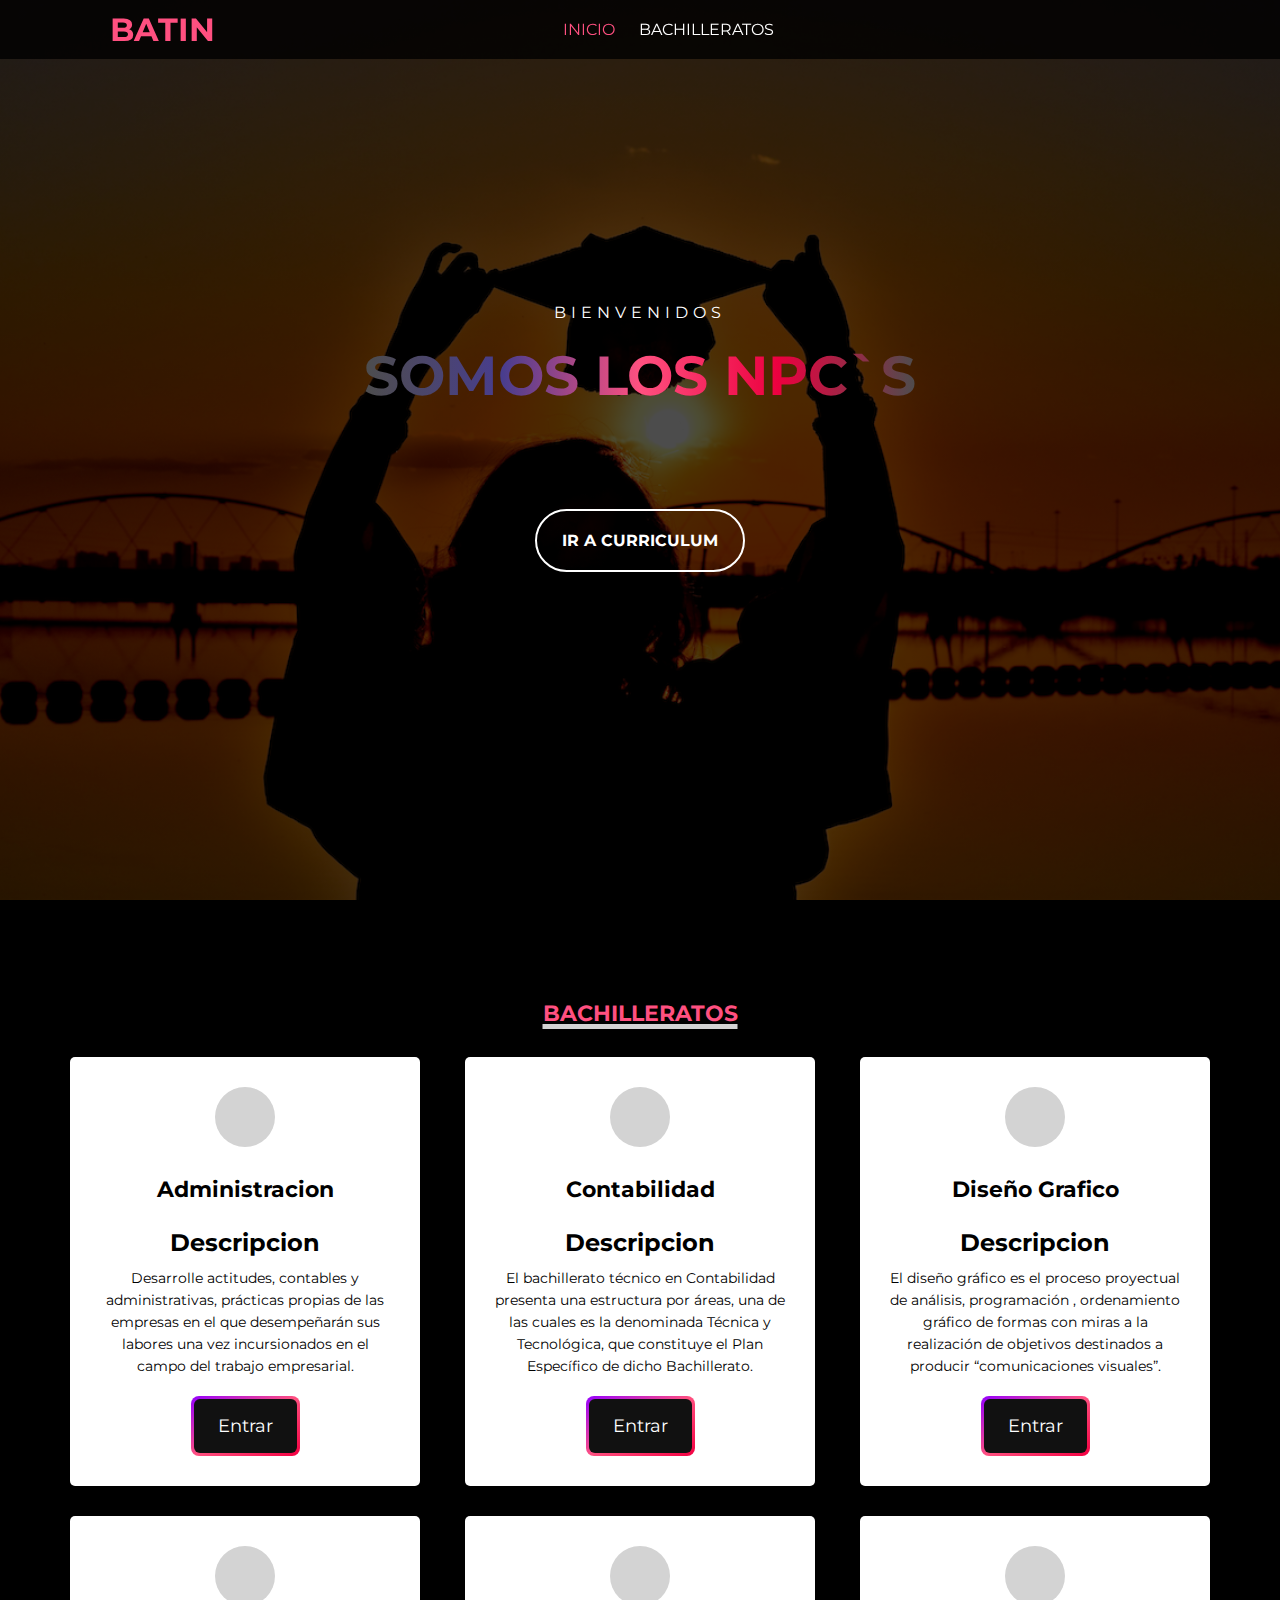
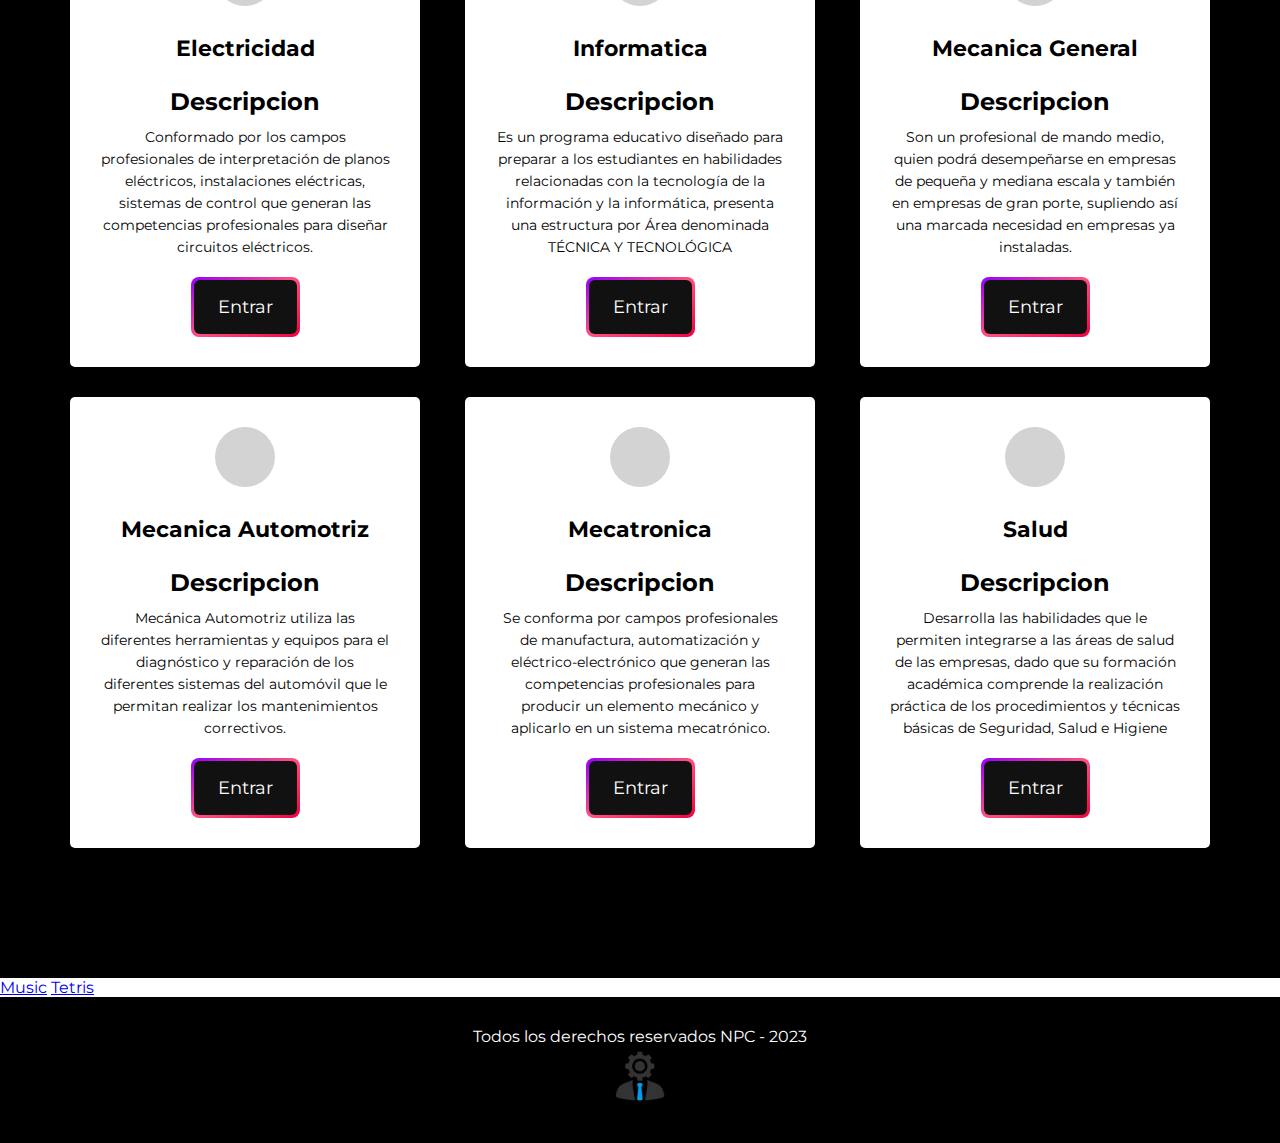
<file: index.html>
<!DOCTYPE html>
<html lang="es">

<head>
    <meta charset="UTF-8">
    <meta http-equiv="X-UA-Compatible" content="IE=edge">
    <meta name="viewport" content="width=device-width, initial-scale=1.0 user-scalable=no">
    <link rel="stylesheet" href="https://cdnjs.cloudflare.com/ajax/libs/font-awesome/6.1.1/css/all.min.css" integrity="sha512-KfkfwYDsLkIlwQp6LFnl8zNdLGxu9YAA1QvwINks4PhcElQSvqcyVLLD9aMhXd13uQjoXtEKNosOWaZqXgel0g==" crossorigin="anonymous" referrerpolicy="no-referrer"
    />
    <link rel="stylesheet" href="estilo.css">
    <title>Batin NPC`S</title>
</head>

<bod oncontextmenu="return false" onkeydown="return false">
    
    <!-- SECCION I N I C I O -->
    <section id="inicio">
        <div class="contenido">
            <header>
                <div class="contenido-header">
                    <h1>BATIN</h1>
                    <nav id="nav" class="">
                        <ul id="links">
                            <li><a href="#inicio" class="seleccionado" onclick="seleccionar(this)">INICIO</a></li>
                            <li><a href="#servicios" onclick="seleccionar(this)">BACHILLERATOS</a></li>
                        </ul>
                    </nav>

                    <!-- Icono del menu responsive -->
                    <div id="icono-nav" onclick="responsiveMenu()">
                        <i class="fa-solid fa-bars"></i>
                    </div>


                    <div class="redes">
                        <a  href=" ‎  ‎ "Target="_blank"> ‎  ‎  ‎ <i class=""> ‎  ‎ ‎  ‎  </i></a>
                        <a href="#"><i class=""></i></a>
                    </div>
                </div>
            </header>
            <div class="presentacion">
                <p class="bienvenida">Bienvenidos</p>
                <h2 id="lol">Somos los NPC`S</h2>
                <p class="descripcion"></p>
                <a href="#servicios">Ir a Curriculum</a>
            </div>
        </div>
    </section>

    <!-- SECCION S E R V I C I O S -->
    <section id="servicios">
        <h3 class="titulo-seccion">BACHILLERATOS</h3>
        <div class="fila">
            <div class="servicio">
                
                <span class="icono"> <i class="fa-solid fa-chart-simple"></i></span>
                <h4>Administracion</h4>
                <h2>Descripcion</h2>
                <ul class="servicios-tag">
                </ul>
                <p>Desarrolle actitudes, contables y administrativas, prácticas propias de las empresas en el que desempeñarán sus labores una vez incursionados en el campo del trabajo empresarial.</p>
                <br>
                <a class="a1" href="Administracion/indexA.html"> <button><span>Entrar</span></button></a>
            </div>
            <div class="servicio">
                <span class="icono"> <i class="fa-solid fa-calculator"></i></span>
                <h4>Contabilidad</h4>
                <h2>Descripcion</h2>
                <ul class="servicios-tag">
                </ul>
                <p>El bachillerato técnico en Contabilidad presenta una estructura por áreas,  una de las cuales es la denominada Técnica y Tecnológica, que constituye el Plan Específico de dicho Bachillerato.</p>
                <br>
                <a class="a2" href="Contabilidad/indexC.html"> <button><span>Entrar</span></button></a>
            </div>
            <div class="servicio"> 
                <span class="icono"> <i class="fa-solid fa-palette"></i></span>
                <h4>Diseño Grafico</h4>
                <h2>Descripcion</h2>
                <ul class="servicios-tag">
                </ul>
                <p>El diseño gráfico es el proceso proyectual de análisis, programación , ordenamiento gráfico de formas con miras a la realización de objetivos destinados a producir “comunicaciones visuales”. </p>
                <br>
                <a class="a3" href="Diseño/indexD.html"> <button><span>Entrar</span></button></a>
            </div>
        </div>
        <div class="fila">
            <div class="servicio">
                <span class="icono"> <i class="fa-solid fa-lightbulb"></i></span>
                <h4>Electricidad</h4>
                <h2>Descripcion</h2>
                <ul class="servicios-tag">
                </ul>
                <p>Conformado por los campos profesionales de interpretación de planos eléctricos, instalaciones eléctricas, sistemas de control que generan las competencias profesionales para diseñar circuitos eléctricos.</p>
                <br>
                <a class="a4" href="Electricidad/indexE.html"> <button><span>Entrar</span></button></a>
            </div>
            <div class="servicio">
                <span class="icono"> <i class="fa-solid fa-computer"></i></span>
                <h4>Informatica</h4>
                <h2>Descripcion</h2>
                <ul class="servicios-tag">
                </ul>
                <p>Es un programa educativo diseñado para preparar a los estudiantes en habilidades relacionadas con la tecnología de la información y la informática, presenta una estructura por Área denominada TÉCNICA Y TECNOLÓGICA</p>
                <br>
                <a class="a5" href="Informatica/indexI.html"> <button><span>Entrar</span></button></a>
                
            </div>
            <div class="servicio">
                <span class="icono"> <i class="fa-solid fa-helmet-safety"></i></span>
                <h4>Mecanica General</h4>
                <h2>Descripcion</h2>
                <ul class="servicios-tag">
                    
                </ul>
                <p>Son un profesional de mando medio, quien  podrá desempeñarse en empresas de pequeña y mediana escala y también en empresas de gran porte, supliendo así una marcada necesidad en empresas ya instaladas.</p>
                <br>
                <a class="a6" href="Mecanica_Gral/indexGral.html"> <button><span>Entrar</span></button></a>
                
            </div>
            
        </div>
        <div class="fila">
            <div class="servicio">
                <span class="icono"> <i class="fa-solid fa-car"></i></span>
                <h4>Mecanica Automotriz</h4>
                <h2>Descripcion</h2>
                <ul class="servicios-tag">
                </ul>
                <p>Mecánica Automotriz utiliza las diferentes herramientas y equipos para el diagnóstico y reparación de los diferentes sistemas del automóvil que le permitan realizar los mantenimientos correctivos.</p>
                <br>
                <a class="a7" href="Mecanica_Auto/indexAuto.html"> <button><span>Entrar</span></button></a>
                
            </div>

            <div class="servicio">
                <span class="icono"> <i class="fa-solid fa-microchip"></i></span>
                <h4>Mecatronica</h4>
                <h2>Descripcion</h2>
                <ul class="servicios-tag">
                </ul>
                <p>Se conforma por campos profesionales de manufactura, automatización y eléctrico-electrónico que generan las competencias profesionales para producir un elemento mecánico y aplicarlo en un sistema mecatrónico.</p>
                <br>
                <a class="a8" href="Mecatronica/indexTronica.html"> <button><span>Entrar</span></button></a>
            </div>
            
            <div class="servicio">
                <span class="icono"> <i class="fa-solid fa-truck-medical"></i></span>
                <h4>Salud</h4>
                <h2>Descripcion</h2>
    
                <ul class="servicios-tag">
                </ul>
                <p>Desarrolla las habilidades que le permiten integrarse a las áreas de salud de las empresas, dado que su formación académica comprende la realización práctica de los procedimientos y técnicas básicas de Seguridad, Salud e Higiene</p>
                <br>
                <a class="a9" href="Salud/indexSalud.html"> <button><span>Entrar</span></button></a>
            </div>
    </section>
    <a href="TRABAJO_REPRODUCTOR/R_M/lol.html" id="Entrar" Target="_blank">Music</a>
<a href="tetris/Tetris.html" id="Entrar" Target="_blank">Tetris</a>

   
    <!-- SECCTION redes rich -->
   <!-- <section id="contacto">
        <h3 class="titulo-seccion">Contactanos ahora</h3
        <div class="contenedor-form">
            <form action="">
                <div class="fila mitad">
                    <input type="text" placeholder="Nombre Completo *" class="input-mitad">
                    <input type="email" placeholder="Dirección de Email" class="input-mitad">
                </div>
                <div class="fila">
                    <input type="text" placeholder="Tema..." class="input-full">
                </div>
                <div class="fila">
                    <textarea name="" id="" cols="30" rows="10" placeholder="Tu Mensaje..." class="input-full"></textarea>
                </div>

                <input type="submit" value="Enviar Mensaje" class="btn-enviar">
            </form>
        </div>
    </section>
-->
    <!-- SECCION DERECHOS RICH -->
    <footer>
        <p>Todos los derechos reservados NPC - 2023</p>
        <div class="redes">
            <a href="" ><img src="img/admin-icon-png-17.jpg" alt="" id="Img"></a>
        </div>

    </footer>

    <script src="script.js"></script>
</body>

</html>
</file>
<file: estilo.css>
@import url('https://fonts.googleapis.com/css2?family=Montserrat:wght@200;300;400;500;600&display=swap');
        * {
            margin: 0;
            padding: 0;
            box-sizing: border-box;
            font-family: 'Montserrat';
        }
        
        html {
            scroll-behavior: smooth;
        }

        /* seccion I N I C I O */
        
        #inicio {
            background: linear-gradient( rgba(0, 0, 0, .7), rgba(0, 0, 0, .7)), url("img/2.png");
            background-size: cover;
            background-position: center center;
            height: 100vh;
        }
        
        #inicio .contenido header {
            background-color: rgba(0, 0, 0, .8);
            position: fixed;
            width: 100%;
            z-index: 100;
            top: 0;
        }
        
        #inicio .contenido header .contenido-header {
            max-width: 1100px;
            margin: auto;
            display: flex;
            justify-content: space-between;
            align-items: center;
            padding: 10px 20px;
        }
        
        #inicio .contenido header .contenido-header h1 {
            text-align: center;
            color: #ff5080;
        }
        
        #inicio .contenido header .contenido-header nav ul {
            list-style: none;
            display: flex;
            align-items: center;
        }
        
        #inicio .contenido header .contenido-header nav ul li a {
            text-decoration: none;
            color: #fff;
            margin: 0 12px;
            font-weight: 400;
            transition: .5s;
        }
        
        #inicio .contenido header .contenido-header nav ul li a:hover {
            color: #ff5080;
        }
        
        #inicio .contenido header .contenido-header .redes a {
            text-decoration: none;
            color: #fff;
            display: inline-block;
            margin-left: 10px;
            transition: .5s;
        }
        
        #inicio .contenido header .contenido-header .redes a:hover {
            color: #ff5080;
        }
        
        #inicio .contenido header .contenido-header .seleccionado {
            color: #ff5080;
        }
        
        #inicio .contenido .presentacion {
            max-width: 1100px;
            height: 100vh;
            margin: auto;
            color: #fff;
            display: flex;
            flex-direction: column;
            align-items: center;
            justify-content: center;
        }
        
        #inicio .contenido .presentacion .bienvenida {
            font-size: 16px;
            margin-bottom: 20px;
            text-transform: uppercase;
            letter-spacing: 5px;
        }
        
        #inicio .contenido .presentacion h2 {
            font-size: 55px;
            margin-bottom: 25px;
            text-align: center;
        }
        
        #inicio .contenido .presentacion h2 span {
            font-size: 25px;
            color: #ff5080;
        }
        
        #inicio .contenido .presentacion .descripcion {
            max-width: 700px;
            margin: 25px auto;
            font-size: 18px;
            text-align: center;
        }
        
        #inicio .contenido .presentacion a {
            text-decoration: none;
            display: inline-block;
            margin: 25px;
            padding: 20px 25px;
            border: 2px solid #fff;
            border-radius: 50px;
            color: #fff;
            font-weight: bold;
            text-transform: uppercase;
            transition: .5s;
        }
        
        #inicio .contenido .presentacion a:hover {
            background-color: #ff5080;
        }
        
        #icono-nav {
            color: #fff;
            display: none;
        }
       
       
        /* seccion BACHILLERATOS */
        
        #servicios {
            padding: 100px 15px;
            text-align: center;
            background-color: #000000;
            
        }
        
        #servicios .titulo-seccion {
            text-align: center;
            font-size: 22px;
            text-transform: uppercase;
            color: #FF5080;
            text-decoration: underline;
            text-decoration-color: #d3d3d3;
            text-decoration-thickness: 5px;
        }
        
        #servicios .fila {
            display: flex;
            justify-content: space-between;
            max-width: 1150px;
            margin: 30px auto;
            
        }
        #servicios .fila .servicio {
            max-width: 350px;
            background-color: #fff;
            padding: 30px;
            margin: 0 5px;
            border-radius: 5px;
            transition: .5s;
        }
        
        #servicios .fila #Entrar{
            display: inline-block;
            text-decoration: none;
            color: #000;
            border-radius: 30px;
            border: 2px solid #ff5080;
            padding: 10px 20px;
            margin-top: 30px;
            transition: .5s;
        }
        
        #servicios .fila .servicio:hover {
            box-shadow: 5px 5px 10px #565656, -5px -5px 10px #8a8a8a;
        }
        
        #servicios .fila .servicio .icono {
            display: inline-block;
            width: 60px;
            height: 60px;
            border-radius: 50%;
            background-color: #d3d3d3;
            padding: 20px;
            margin-bottom: 25px;
        }
        
        #servicios .fila .servicio h4 {
            font-size: 22px;
            margin-bottom: 25px;
        }
        
        #servicios .fila .servicio hr {
            width: 30%;
            margin: auto;
            color: #000;
            margin-bottom: 25px;
        }
        
        #servicios .fila .servicio ul {
            list-style: none;
            display: flex;
            justify-content: space-around;
            margin-bottom: 10px;
        }
        
        #servicios .fila .servicio p {
            font-size: 14px;
            line-height: 22px;
        }

    
        /* *********************/
        /* seccion derechos RICH */
        /* *********************/
        
        footer {
            background-color: #000;
            color: #fff;
            text-align: center;
            padding: 30px 0;
        }
        
        footer a {
            text-decoration: none;
            color: #fff;
            display: inline-block;
            margin: 5px;
            font-size: 26px;
        }
        /* seccion Seccion --- */
        
        @media screen and (max-width: 800px) {
            .redes {
                display: none;
            }
            nav {
                display: none;
            }
            nav.responsive {
                display: block;
                background-color: rgba(0, 0, 0, .8);
                width: 100%;
                position: absolute;
                top: 48px;
                left: 0;
                padding: 10px 0;
            }
            nav.responsive ul {
                display: block !important;
                text-align: center;
            }
            nav.responsive ul li {
                margin: 5px 0;
            }
            #icono-nav {
                display: block;
            }
            #inicio .contenido .presentacion h2 {
                font-size: 40px;
            }
            /* seccion MIS SERVICIOS */
            #servicios {
                padding: 50px 15px;
            }
            #servicios .fila {
                display: block;
            }
            #servicios .fila .servicio {
                margin: 10px auto;
            }
            /* seccion PORTFOLIO */
            #portfolio {
                padding: 50px 0;
            }
            #portfolio .fila {
                display: block;
            }
            #portfolio .fila .proyecto {
                margin: 10px auto;
            }
            /* seccion CONTACTO */
            #contacto {
                padding: 50px 15px;
            }
            #contacto .contenedor-form .mitad {
                margin-bottom: 15px;
                display: block;
            }
            #contacto .contenedor-form .mitad input {
                width: 100%;
                margin-bottom: 15px;
            }
        }
        #lol{
            text-decoration: none;
            text-align: center;
            color: white;
            background: linear-gradient(to right,#4d4d4d,#483d8e,#ff5080,#ec003f,#4d4d4d);
         background-position: 0;
         -webkit-background-clip: text;
         -webkit-text-fill-color: transparent;
         animation: move 3s linear alternate infinite;
         font-weight: 700;
         font-size: 40px;
         text-transform: uppercase;
         }
         @keyframes move {
             0%{
                 background-position: 0;
             }
             60%{
                 background-position: 180px;
             }
             100%{
                 background-position: 440px;
             }
         }

         .btn-neon{
            position: relative;
            display: inline-block;
            padding: 15px 30px;
            color: #000000;
            letter-spacing: 4px;
            font-size: 24px;
            text-decoration: none;
            overflow: hidden;
            transition: 0.2s;
        }
        .btn-neon:hover{
            background: #ff5080;
            box-shadow: 0 0 10px #ff5080, 0 0 40px #ff5080, 0 0 80px #ff5080;
            transition-delay: 1s;
        }
        .btn-neon span{
            position: absolute;
            display: block;
        }
        
        
        
        
        #span1{
            top: 0;
            left: -100%;
            width: 100%;
            height: 2px;
            background: linear-gradient(90deg, transparent, #ff5080);
        }
        .btn-neon:hover #span1{
            left: 100%;
            transition: 1s;
        }
        
        
        
        
        
        #span3{
            bottom: 0;
            right: -100%;
            width: 100%;
            height: 2px;
            background: linear-gradient(270deg, transparent, #ff5080);
        }
        .btn-neon:hover #span3{
            right: 100%;
            transition: 1s;
            transition-delay: 0.5s;
        }
        
        
        
        
        
        
        
        
        
        
        
        
        
        
        #span2{
            top: -100;
            right: 0;
            width: 2px;
            height: 100%;
            background: linear-gradient(180deg, transparent, #ff5080);
        }
        .btn-neon:hover #span2{
            top: 100%;
            transition: 1s;
            transition-delay: 0.25s;
        }
        
        
        #span4{
            top: -100;
            right: 0;
            width: 2px;
            height: 100%;
            background: linear-gradient(360deg, transparent, #ff5080);
        }
        .btn-neon:hover #span4{
            bottom: 100%;
            transition: 1s;
            transition-delay: 0.75s;
        }
        button{

            border: 0;
            margin-bottom: 25px;
            background-image: linear-gradient(
             150deg,
             #9500ff,
             #FF5080,
             #f30041
            );
        
            margin: auto;
            border-radius: 8px;
            color: #fff;
            display: flex;
            font-size: 18px;
            padding: 3px;
            cursor: pointer;
            transition: .3s;
        }
        
        button span{
            background-color: #111;
            padding: 16px 24px;
            border-radius: 6px;
            transition: .3s;
        }
        
        button:hover span{
            background: none;
        }
        
        button:active{
            transform: scale(0.9);
        }
       
        .a1{
            text-decoration: none;
        }
        .a2{
            text-decoration: none;
        }
        .a3{
            text-decoration: none;
        }
        .a4{
            text-decoration: none;
        }
        .a5{
            text-decoration: none;
        }
        .a6{
            text-decoration: none;
        }
        .a7{
            text-decoration: none;
        }
        .a8{
            text-decoration: none;
        }
        .a9{
            text-decoration: none;
        }
        
        
        button{
        
            border: 0;
            margin-bottom: 25px;
            background-image: linear-gradient(
             150deg,
             #9500ff,
             #FF5080,
             #f30041
            );
        
            margin: auto;
            border-radius: 8px;
            color: #fff;
            display: flex;
            font-size: 18px;
            padding: 3px;
            cursor: pointer;
            transition: .3s;
        }
        
        button span{
            background-color: #111;
            padding: 16px 24px;
            border-radius: 6px;
            transition: .3s;
        }
        
        button:hover span{
            background: none;
        }
        
        button:active{
            transform: scale(0.9);
        }
       #Img{
            width: 50px;
            height: 50px;

        }
</file>
